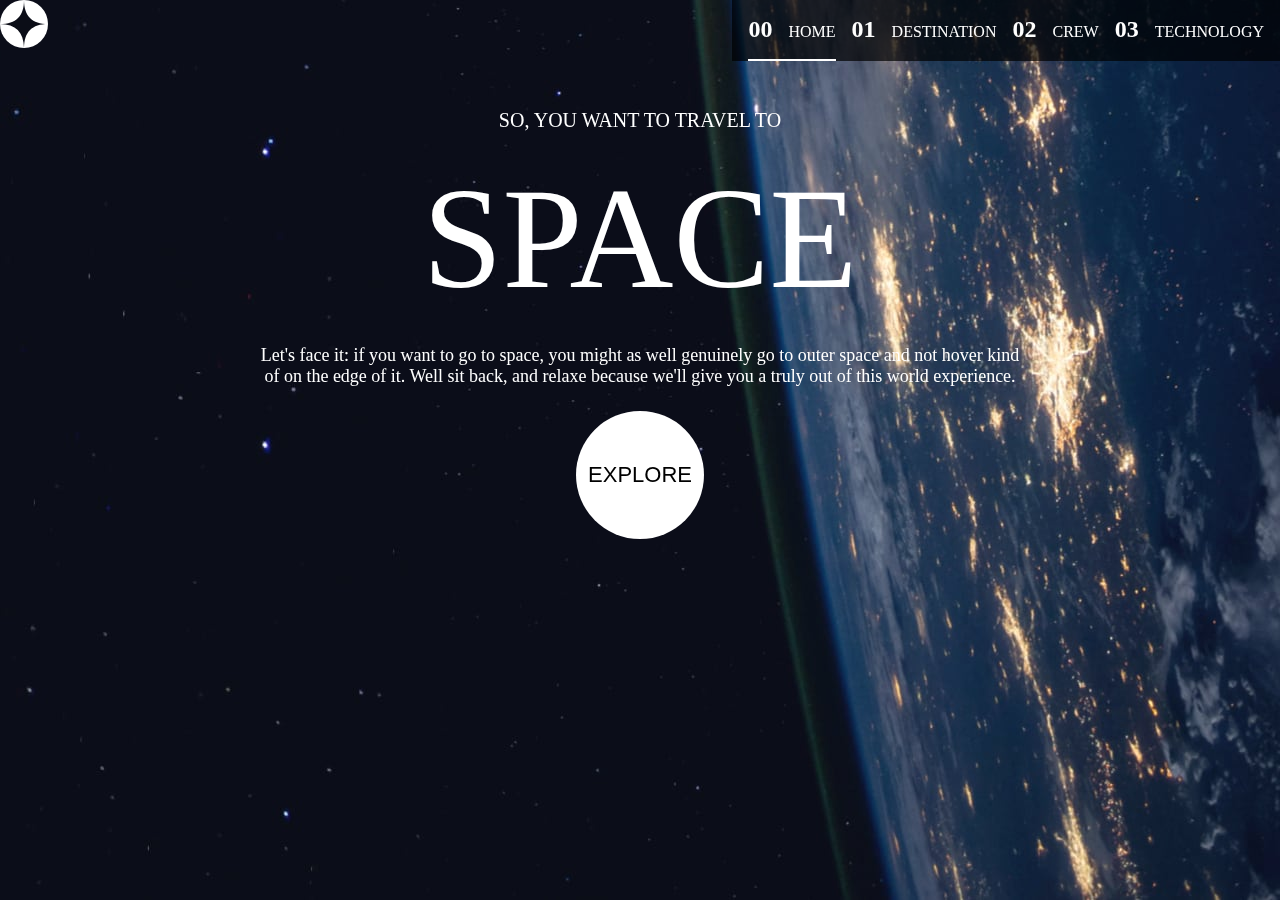
<file: index.html>
<!DOCTYPE html>
<html lang="en">
  <head>
    <meta charset="UTF-8" />
    <meta name="viewport" content="width=device-width, initial-scale=1.0" />
    <title>TESTING SPACE TRAVEL WEB PAGE</title>
    <link rel="stylesheet" href="style.css" />
    <link rel="stylesheet" href="home.css" />
    <script type="module" src="./nav.mjs" defer></script>
  </head>
  <body>
    
    
    <div class="background_image home_bg_image"></div>

    <header>
      <div class="logo">
        <a href="index.html">
          <img
            src="./assets/shared/logo.svg"
            alt="space tourism website logo"
          />
        </a>
      </div>

      <!-- nav options -->
      <nav>
        <ul>
          <li class="active_nav_li">
            <a href="index.html"><span>00</span>HOME</a>
          </li>
          <li>
            <a href="destination.html"> <span>01</span>DESTINATION </a>
          </li>
          <li>
            <a href="crew.html"> <span>02</span>CREW </a>
          </li>
          <li>
            <a href="technology.html"> <span>03</span>TECHNOLOGY </a>
          </li>
        </ul>
      </nav>

      <!-- nav hamburger -->
      <div id="hamburger_icon" class="nav_helper_hamburger">
        <img
          id="hamburger_icon_img"
          src="./assets/shared/icon-hamburger.svg"
          alt="open menu"
        />
      </div>
    </header>

    <div class="space_details_section">
      <div class="subheader text_2 uppercase">so, you want to travel to</div>
      <div class="header text_9 uppercase">space</div>
      <p class="details text_1 text_align_center">
        Let's face it: if you want to go to space, you might as well genuinely
        go to outer space and not hover kind of on the edge of it. Well sit
        back, and relaxe because we'll give you a truly out of this world
        experience.
      </p>
      <button class="explore text_3 uppercase">explore</button>
    </div>
  </body>
</html>
</file>
<file: home.css>
/* background image */

.home_bg_image {
  --bg-image: url("./assets/home/background-home-mobile.jpg");
}

@media screen and (min-width: 620px) {
  .home_bg_image {
    --bg-image: url("./assets/home/background-home-tablet.jpg");
  }
}

@media screen and (min-width: 1000px) {
  .home_bg_image {
    --bg-image: url("./assets/home/background-home-desktop.jpg");
  }
}

.space_details_section {
  display: flex;
  flex-direction: column;
  gap: 1.5rem;
  max-width: 60%;
  justify-content: center;
  align-items: center;
  margin-inline: auto;
  margin-block: 3rem;
}

.explore {
  --btn-bg: white;
  --btn-clr: black;
  height: 8rem;
  width: 8rem;
  border-radius: 50%;
}
.explore:hover {
  border: 20px solid rgba(255, 255, 255, 0.2);
  /* border: 20px solid red; */
  height: 15rem;
  width: 15rem;
  transition: all 1s ease-in-out;
}
</file>
<file: style.css>
/* reset */
* {
  box-sizing: border-box;
  padding: 0;
  margin: 0;
}
h1,
h2,
h3,
p {
  padding: 0;
  margin: 0;
}

li {
  list-style: none;
  font-size: inherit;
  font-weight: inherit;
  color: inherit;
}

a {
  text-decoration: none;
  color: inherit;
  font-size: inherit;
  font-weight: inherit;
}

button {
  border: none;
  background: var(--btn-bg, black);
  color: var(--btn-clr, white);
  cursor: pointer;
  padding-block: 1rem;
  font-size: inherit;
}
button:active {
  border-bottom: 2px solid var(--btn-clr, white);
}
.active_button {
  border-bottom: 2px solid var(--btn-clr, white);
}

.stock_button {
  padding: 1rem 2rem;
  font-size: var(fs-44);
  text-transform: uppercase;
}

img {
  max-width: 100%;
  display: block;
}

body {
  color: var(--clr, white);
  position: relative;
  min-height: 100vh;
}

.background_image {
  background-image: var(--bg-image);
  min-width: 100vw;
  min-height: 100vh;
  background-size: cover;
  background-position: bottom;
  background-repeat: no-repeat;
  position: fixed;
  inset: 0;
  z-index: -1;
}

/* nav */
.logo {
  max-width: fit-content;
}
nav {
  background-color: rgba(0, 0, 0, 0.7);
  position: absolute;
  inset: 0;
  min-width: 100vw;
  min-height: 100vh;
  display: flex;
  flex-direction: column;
  justify-content: center;
  align-items: center;
  display: none;
}

nav > ul {
  display: flex;
  flex-direction: column;
  justify-content: center;
  align-items: start;
  gap: 1rem;
}

nav > ul > li {
  text-align: left;
}

nav > ul > li > a > span {
  font-size: 24px;
  font-weight: 900;
  margin-right: 1rem;
}

.active_nav_li {
  border-bottom: 2px solid white;
  animation: reveal_animation_from_side 0.5s ease-in;
}

#hamburger_icon {
  position: absolute;
  right: 1rem;
  top: 1rem;
  cursor: pointer;
}
#hamburger_icon:hover {
  transform: scale(1.2);
  transition: transform 0.2s ease-in;
}

.open {
  display: flex;
}

.close {
  display: none;
}

@media screen and (min-width: 620px) {
  #hamburger_icon {
    display: none;
  }

  nav {
    display: block;
    position: relative;
    min-width: fit-content;
    min-height: fit-content;
  }

  nav > ul {
    display: flex;
    flex-direction: row;
    gap: 1rem;
    padding-inline: 1rem;
  }
  nav > ul > li {
    padding-block: 1rem;
  }

  header {
    display: flex;
    justify-content: space-between;
  }
}

/* animations section */
@keyframes reveal_animation_from_down {
  0% {
    opacity: 0;
    transform: translateY(100%);
  }
  100% {
    opacity: 1;
    transform: translateY(0);
  }
}

@keyframes reveal_animation_from_side {
  0% {
    opacity: 0;
    transform: translateX(-100%);
  }
  100% {
    opacity: 1;
    transform: translateX(0);
  }
}

.add_animation_from_y {
  animation: reveal_animation_from_down 1s ease-in-out;
}
.add_animation_from_x {
  animation: reveal_animation_from_side 0.5s ease-in-out;
}

/* root */
:root {
  --fs-144: 144px;
  --fs-72: 72px;
  --fs-56: 56px;
  --fs-44: 44px;
  --fs-36: 36px;
  --fs-32: 32px;
  --fs-28: 28px;
  --fs-26: 26px;
  --fs-24: 24px;
  --fs-22: 22px;
  --fs-20: 20px;
  --fs-18: 18px;

  --fw-900: 900;
  --fw-700: 700;
  --fw-400: 400;

  --grey: grey;
  --white: white;
  --black: black;
}

.text_1 {
  font-size: var(--fs-18);
}
.text_2 {
  font-size: var(--fs-20);
}
.text_3 {
  font-size: var(--fs-22);
}
.text_4 {
  font-size: var(--fs-24);
}
.text_5 {
  font-size: var(--fs-26);
}
.text_6 {
  font-size: var(--fs-28);
}
.text_7 {
  font-size: var(--fs-32);
}
.text_8 {
  font-size: var(--fs-36);
}
.text_9 {
  font-size: var(--fs-72);
}

@media screen and (min-width: 620px) {
  .text_5 {
    font-size: var(--fs-36);
  }
  .text_6 {
    font-size: var(--fs-44);
  }
  .text_7 {
    font-size: var(--fs-56);
  }
  .text_8 {
    font-size: var(--fs-72);
  }
  .text_9 {
    font-size: var(--fs-144);
  }
}

.grey_text {
  color: var(--grey);
}

.uppercase {
  text-transform: uppercase;
}
.capitalize {
  text-transform: capitalize;
}

.text_align_center {
  text-align: center;
}

/* spaces */
.mr_1 {
  margin-right: 1rem;
}
.mr_2 {
  margin-right: 2rem;
}
.md_2 {
  margin-bottom: 2rem;
}

.mb_1 {
  margin-block: 1rem;
}
.mb_2 {
  margin-block: 2rem;
}
.mb_3 {
  margin-block: 3rem;
}

/* container */

.max_width_90 {
  max-width: 90%;
  margin-inline: auto;
}
.max_width_80 {
  max-width: 80%;
  margin-inline: auto;
}
.max_width_70 {
  max-width: 70%;
  margin-inline: auto;
}
.max_width_60 {
  max-width: 60%;
  margin-inline: auto;
}

/* flex */
.flex_center {
  display: flex;
  flex-direction: column;
  justify-content: center;
  align-items: center;
}

.flex_row_center {
  display: flex;
  flex-direction: row;
  justify-content: center;
  align-items: center;
}

.flex_gap_2 {
  gap: 2rem;
}
.flex_gap_1 {
  gap: 1rem;
}
</file>
